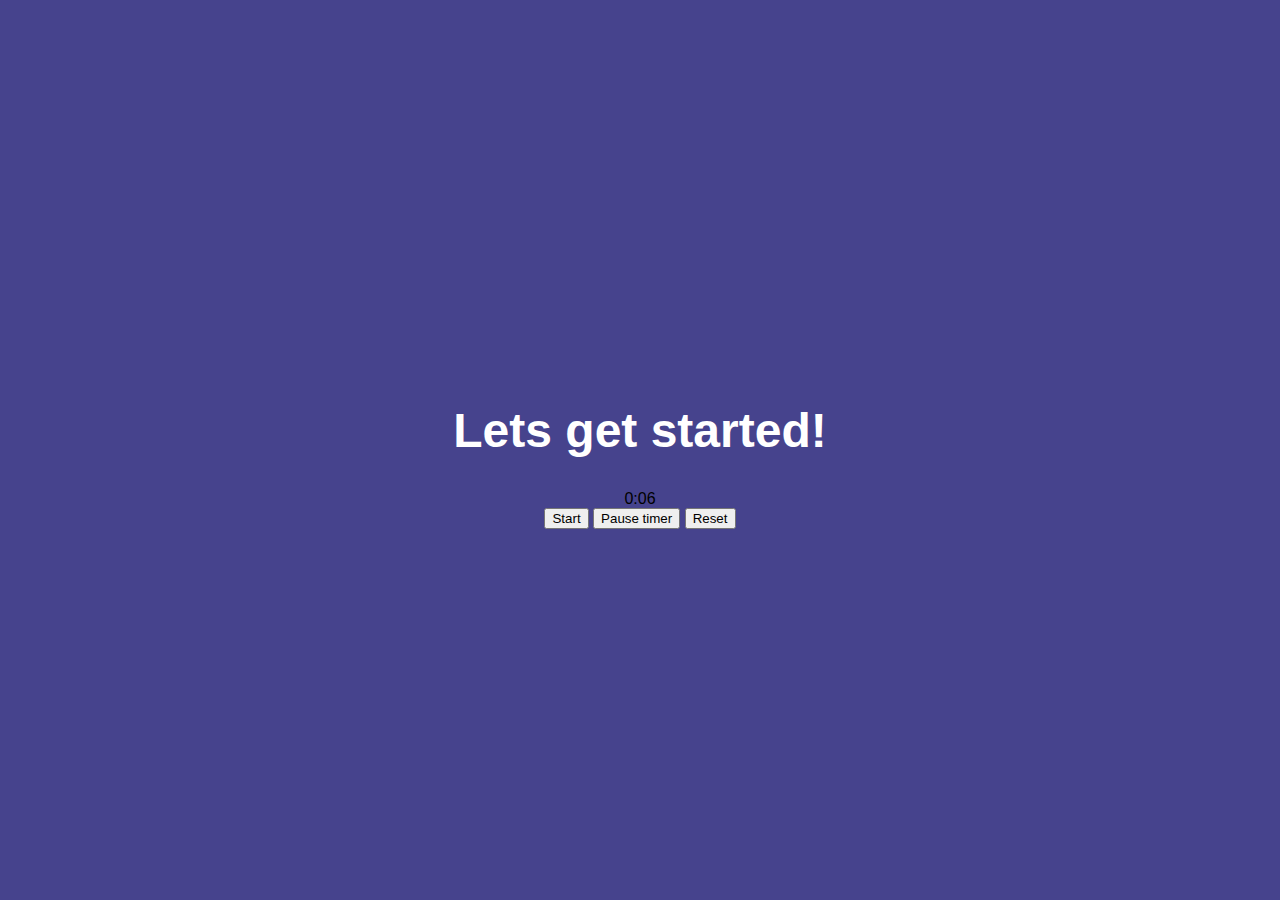
<file: index.html>
<!DOCTYPE html>
<html lang="en">
<head>
    <meta charset="UTF-8">
    <title>Countdown</title>
    <link rel="stylesheet" href="style.css">
    <script src="https://ajax.googleapis.com/ajax/libs/jquery/3.7.1/jquery.min.js">
    </script>
</head>

<body>
    <div class="container">

        <!-- container for main content -->
        <div class="boks1">

            
            <h1 id="status"></h1>
            <div id="countdown">25:00</div>
            <button id="startButton" class="btn">Start</button>
            <button id="pauseButton" class="btn">Pause timer</button>
            <button id="resetButton" class="btn">Reset</button> <!--Resets ongoing phase-->

        </div>
    </div>

    <script src="index.js"></script>
</body>
</html>
</file>
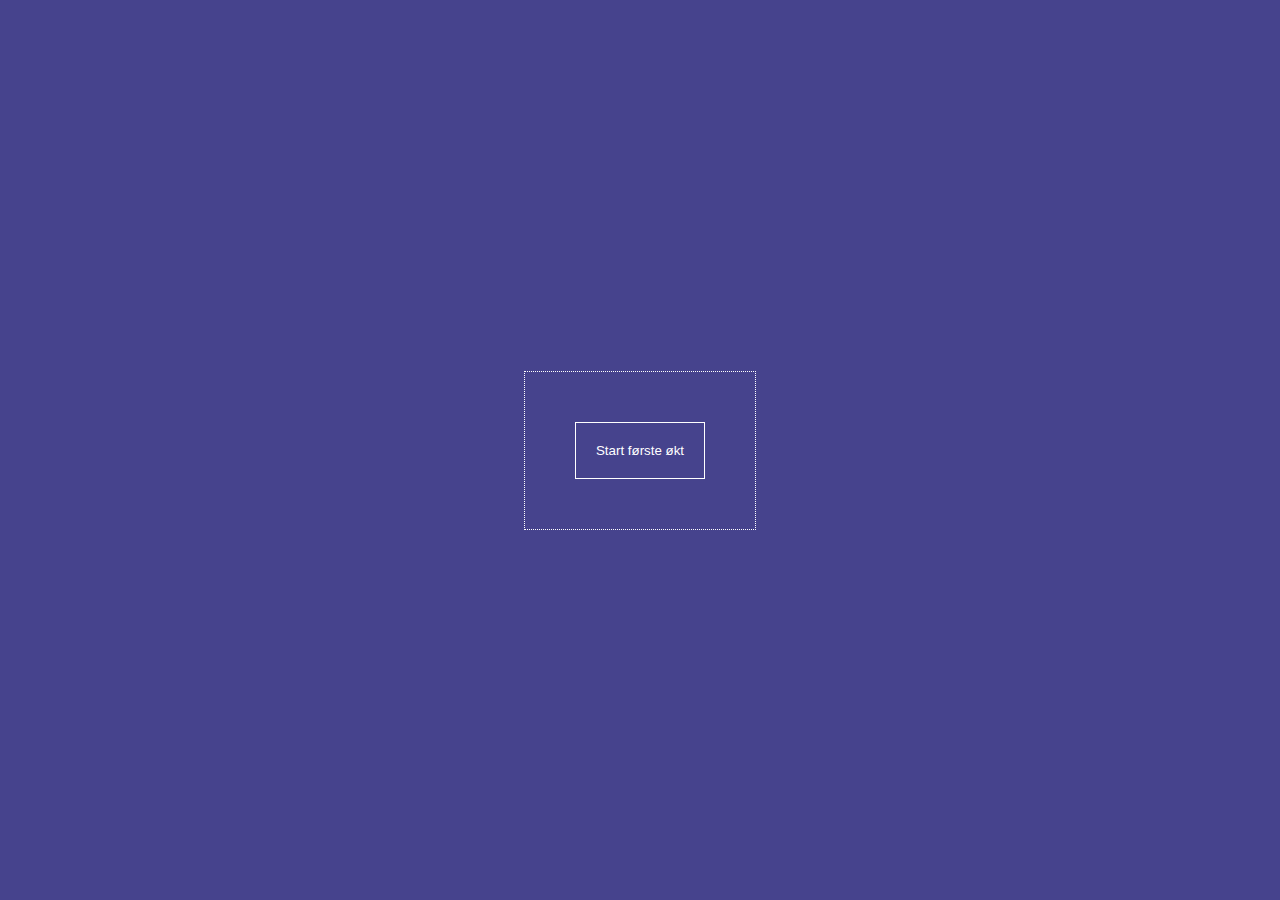
<file: src/main/resources/static/index.html>
<!DOCTYPE html>
<html lang="en">
<head>
    <meta charset="UTF-8">
    <title>Countdown</title>
    <link rel="stylesheet" href="style.css">
    <script src="https://ajax.googleapis.com/ajax/libs/jquery/3.7.1/jquery.min.js">
    </script>
</head>

<body>
    <div class="container">

        <!-- container for main content -->
        <div class="boks1">

            <!-- button to start countdown -->
            <button class="button1" id="button">Start første økt</button>
        </div>
    </div>

    <script src="index.js"></script>
</body>
</html>
</file>
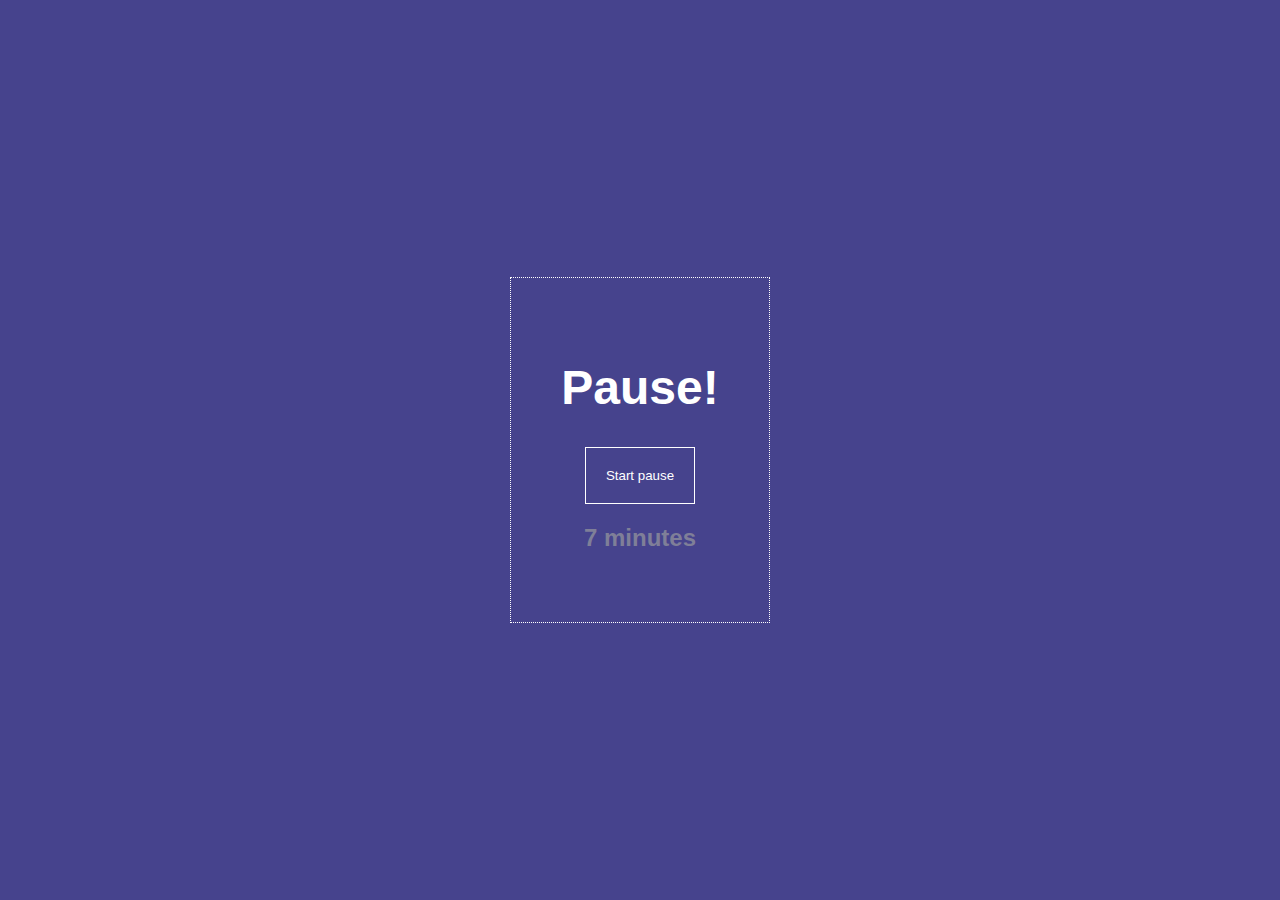
<file: src/main/resources/static/startpause1.html>
<!DOCTYPE html>
<html lang="en">
<head>
    <meta charset="UTF-8">
    <title>Pause!</title>
    <link rel="stylesheet" href="style.css">
    <script src="startpause1.js"></script>
</head>
<body>

<div class="container">

    <div class="boks1">
        <h1>Pause!</h1>


        <div id="pause1element">
            <button class="button1" onclick="pause1()">Start pause</button>
            <div id="countdown"></div>
            <h2>7 minutes</h2>
        </div>

    </div>

</div>



</body>
</html>
</file>
<file: style.css>
html, body {
    height: 100%;
    margin: 0;
    font-family: Arial;
    background-color: #46438d;

}
p{
    color: #ffffff;
    font-family: arial;
    align-items: center;
    font-size: 2rem;
}
h1{
    color: #ffffff;
    font-family: arial;
    align-items: center;
    font-size: 3rem;
}
h2{
    color: #7f7f98;
    font-family: arial;
    align-items: center;
    font-size: 1.5rem;
}
.countdown{
    color: #ffffff;
    font-family: arial;
    align-items: center;
    font-size: 8rem;
}

.container{
    display: grid;
    place-items: center;
    height: 100%;
}
    .boks1{
        text-align: center;
        border: 0px dotted #ffffff;
        background-color: transparent;
        padding: 50px;

    }

    .button1{
        background-color: transparent;
        color: #ffffff;
        border: solid 1px #ffffff;
        padding: 20px;
        transition: background-color 1s ease, transform 1s ease; /* Transition duration is set to 2 seconds */
}
    .button1:hover{
        background-color: #646398;
        color: #ffffff;
        border: solid 1px #ffffff;
        padding: 20px;
        cursor: pointer;
        transform: scale(1.05);
    }
    .button1:active{
        background-color: #ffffff;
        color: #46438d;
        border: solid 1px #ffffff;
        padding: 20px;
        cursor: pointer;
        transform: scale(1.00);
    }
    .button2{
        background-color: transparent;
        color: #7f7f98;
        border: solid 1px #7f7f98;
        padding: 15px;
        transition: background-color 1s ease, transform 1s ease; /* Transition duration is set to 2 seconds */
    }
</file>
<file: src/main/resources/static/style.css>
html, body {
    height: 100%;
    margin: 0;
    font-family: Arial;
    background-color: #46438d;

}
p{
    color: #ffffff;
    font-family: arial;
    align-items: center;
    font-size: 2rem;
}
h1{
    color: #ffffff;
    font-family: arial;
    align-items: center;
    font-size: 3rem;
}
h2{
    color: #7f7f98;
    font-family: arial;
    align-items: center;
    font-size: 1.5rem;
}
.countdown{
    color: #ffffff;
    font-family: arial;
    align-items: center;
    font-size: 8rem;
}

.container{
    display: grid;
    place-items: center;
    height: 100%;
}
    .boks1{
        text-align: center;
        border: 1px dotted #ffffff;
        background-color: transparent;
        padding: 50px;

    }

    .button1{
        background-color: transparent;
        color: #ffffff;
        border: solid 1px #ffffff;
        padding: 20px;
        transition: background-color 1s ease, transform 1s ease; /* Transition duration is set to 2 seconds */
}
    .button1:hover{
        background-color: #646398;
        color: #ffffff;
        border: solid 1px #ffffff;
        padding: 20px;
        cursor: pointer;
        transform: scale(1.05);
    }
    .button1:active{
        background-color: #ffffff;
        color: #46438d;
        border: solid 1px #ffffff;
        padding: 20px;
        cursor: pointer;
        transform: scale(1.00);
    }
    .button2{
        background-color: transparent;
        color: #7f7f98;
        border: solid 1px #7f7f98;
        padding: 15px;
        transition: background-color 1s ease, transform 1s ease; /* Transition duration is set to 2 seconds */
    }
</file>
